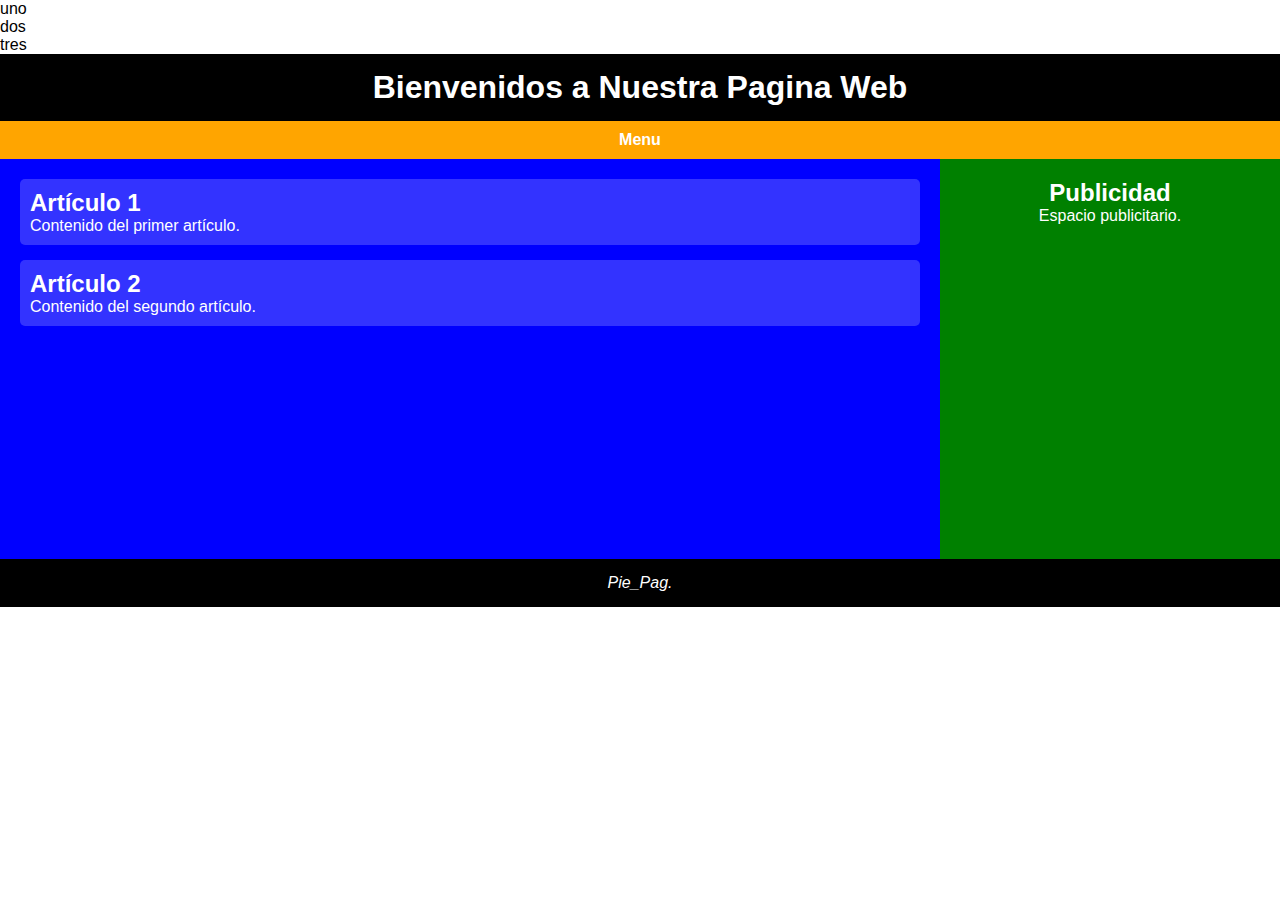
<file: index.html>
<!DOCTYPE html>
<html lang="es">
<head>
  <meta charset="UTF-8">
  <title>Mi Página Web</title>
  <link rel="stylesheet" href="style.css">
</head>
<body>
  <ol>
    <li>uno</li>
    <li>dos</li>
    <li>tres</li>
  </ol>

  <header>
    <h1>Bienvenidos a Nuestra Pagina Web</h1>
  </header>

  <nav>
    <ul>
      <li>Menu</li>
    </ul>
  </nav>

  <main>
    <section>
      <article>
        <h2>Artículo 1</h2>
        <p>Contenido del primer artículo.</p>
      </article>
      <article>
        <h2>Artículo 2</h2>
        <p>Contenido del segundo artículo.</p>
      </article>
    </section>

    <aside>
      <h2>Publicidad</h2>
      <p>Espacio publicitario.</p>
    </aside>
  </main>

  <footer>
    <p>Pie_Pag.</p>
  </footer>

</body>
</html>
</file>
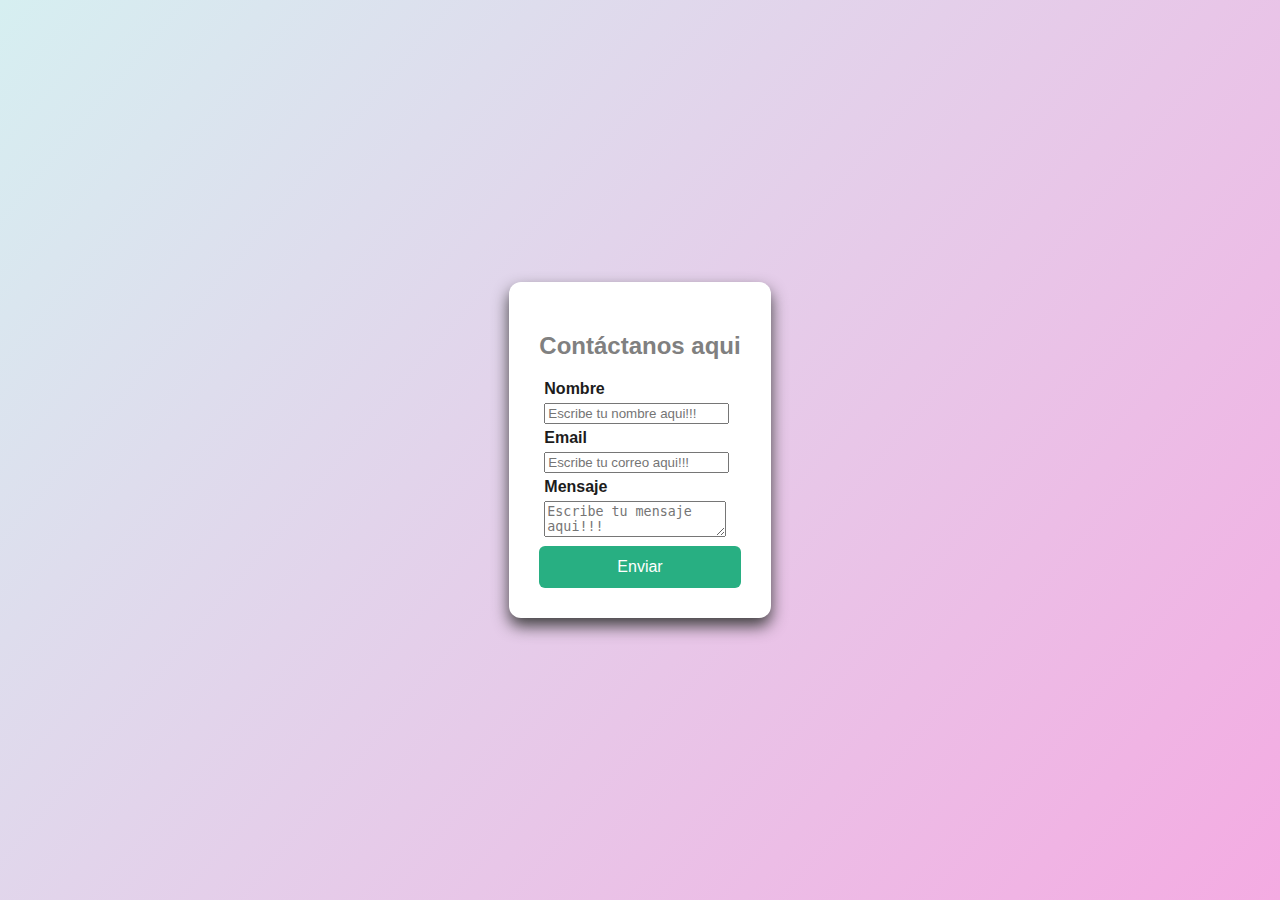
<file: formulario/index.html>
<!DOCTYPE html>
<html lang="en">
<head>
    <meta charset="UTF-8">
    <meta name="viewport" content="width=device-width, initial-scale=1.0">
    <link rel="stylesheet" href="style.css">
    <title>Formulario</title>
</head>
<body>
    <div id="container">
        <h2>Contáctanos <span id="texto">aqui</span></h2>
        
        <!--Etiqueta Form-->
        <form action="" method="get">
            <!--Nombre-->
            <div class="form-group" id="div3">
                <label for="inputName">Nombre</label>
                <input type="text" name="inputName" placeholder="Escribe tu nombre aqui!!! " required >
            </div>
            <!--Correo-->
            <div class="form-group" id="div1">
                <label for="inputEmail">Email</label>
                <input type="email" name="inputEmail" id="" placeholder="Escribe tu correo aqui!!!" required>
            </div>
            <!--mensaje-->
            <div class="form-group" id="div2">
                <label for="inputMensaje">Mensaje</label>
                <textarea name="inputMensaje" id="" placeholder="Escribe tu mensaje aqui!!!" required></textarea>
            </div>
            <button type="submit">Enviar</button>  
        </form>
        
    </div>
    
</body>
</html>
</file>
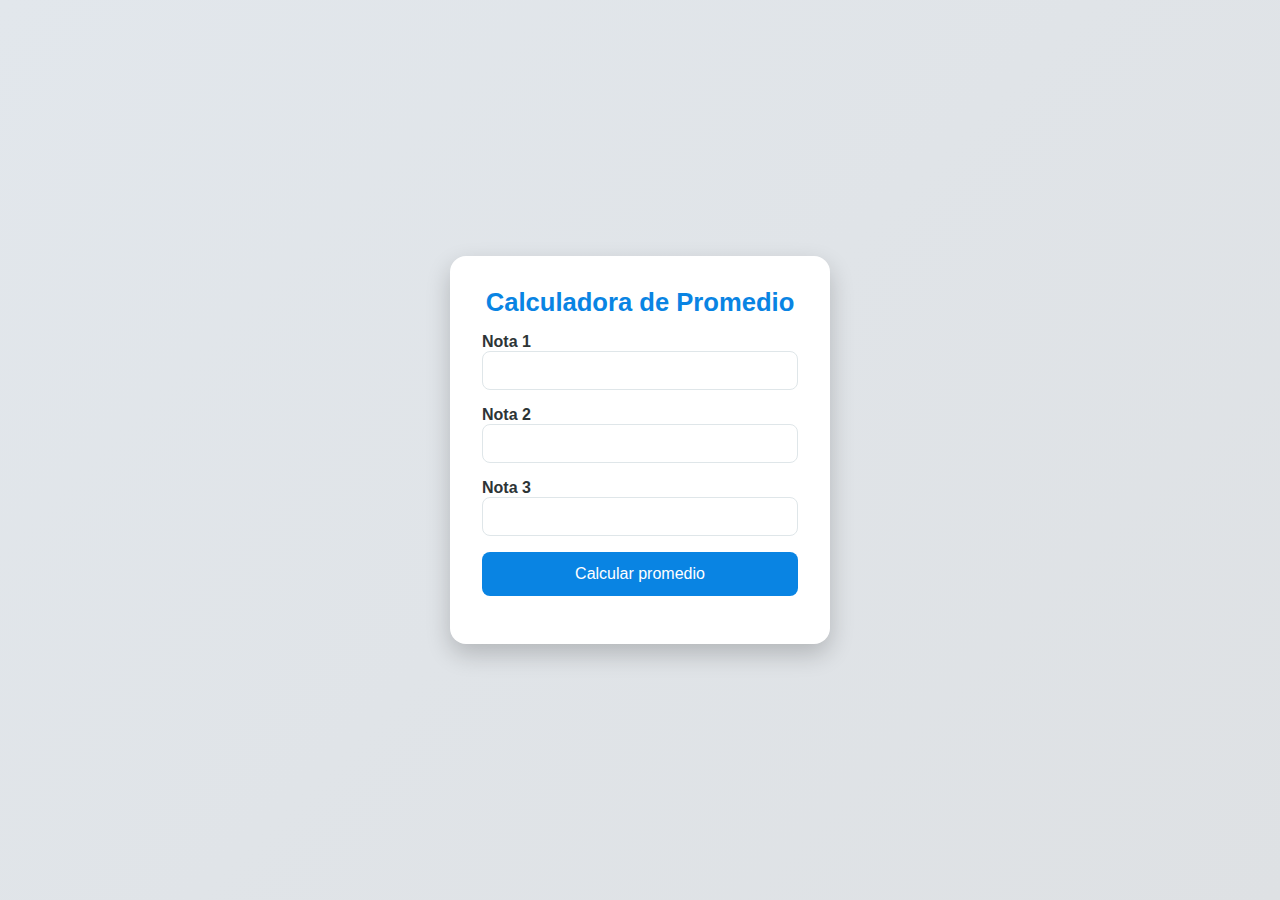
<file: formularioJs/index.html>
<!doctype html>
<html lang="es">
<head>
  <meta charset="utf-8" />
  <title>Promedio de Notas</title>
  <meta name="viewport" content="width=device-width, initial-scale=1" />
  <link rel="stylesheet" href="style.css">
</head>
<body>
   <div class="container">
    <h1>Calculadora de Promedio</h1>
    <form id="formNotas" novalidate>
      <label>
        Nota 1
        <input name="n1" type="number" step="0.1" min="0" max="5" required />
      </label>
      <label>
        Nota 2
        <input name="n2" type="number" step="0.1" min="0" max="5" required />
      </label>
      <label>
        Nota 3
        <input name="n3" type="number" step="0.1" min="0" max="5" required />
      </label>
      <button type="submit">Calcular promedio</button>
      <p id="msg" class="error"></p>
    </form>
    <div id="salida" class="resultado"></div>
  </div>
  <script src="procesamiento.js"></script>
</body>
</html>
</file>
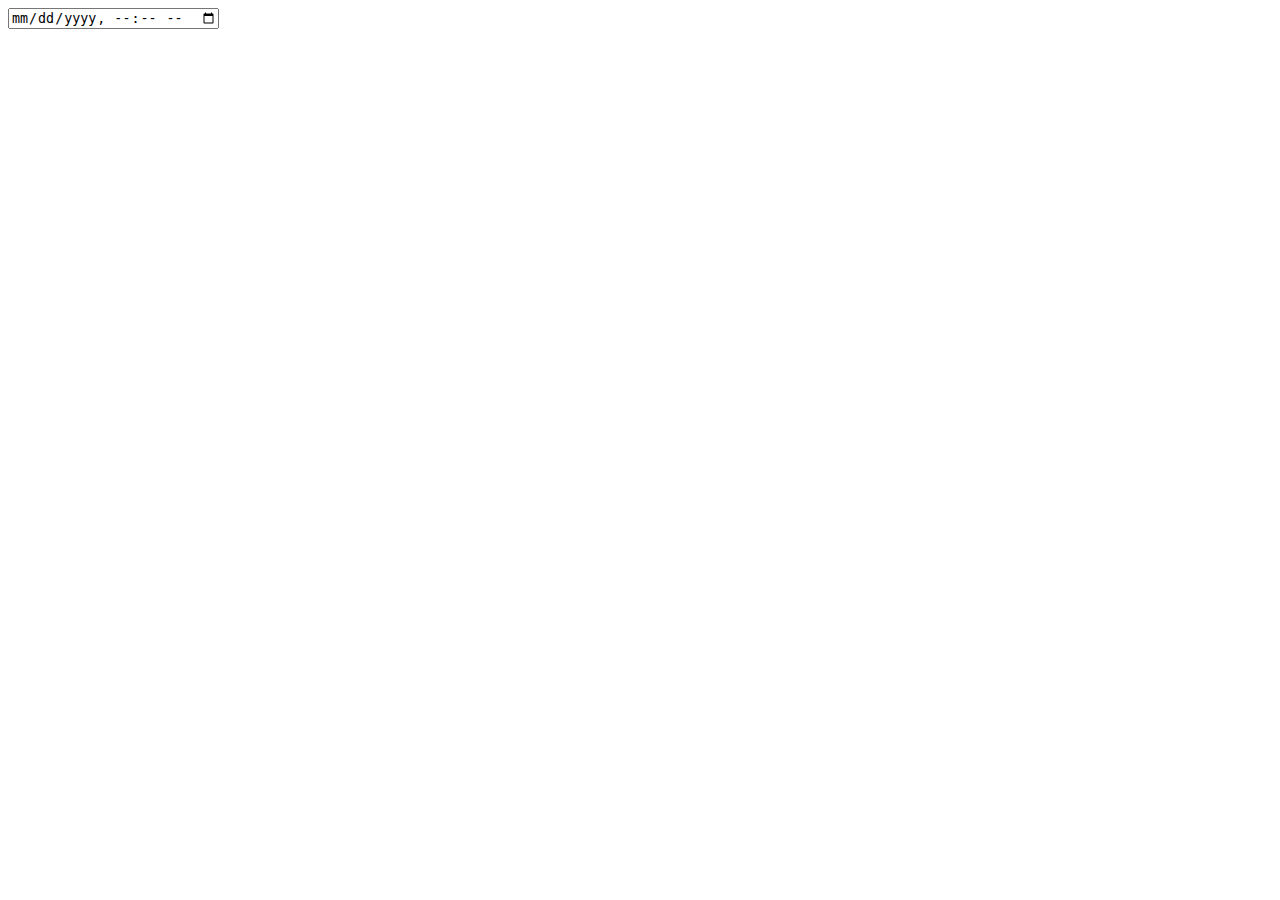
<file: funciones/index.html>
<!DOCTYPE html>
<html lang="en">
<head>
    <meta charset="UTF-8">
    <meta name="viewport" content="width=device-width, initial-scale=1.0">
    <title>Document</title>
</head>
<body>
    <script src="primo.js"></script>
    <input type="datetime-local">
</body>
</html>
</file>
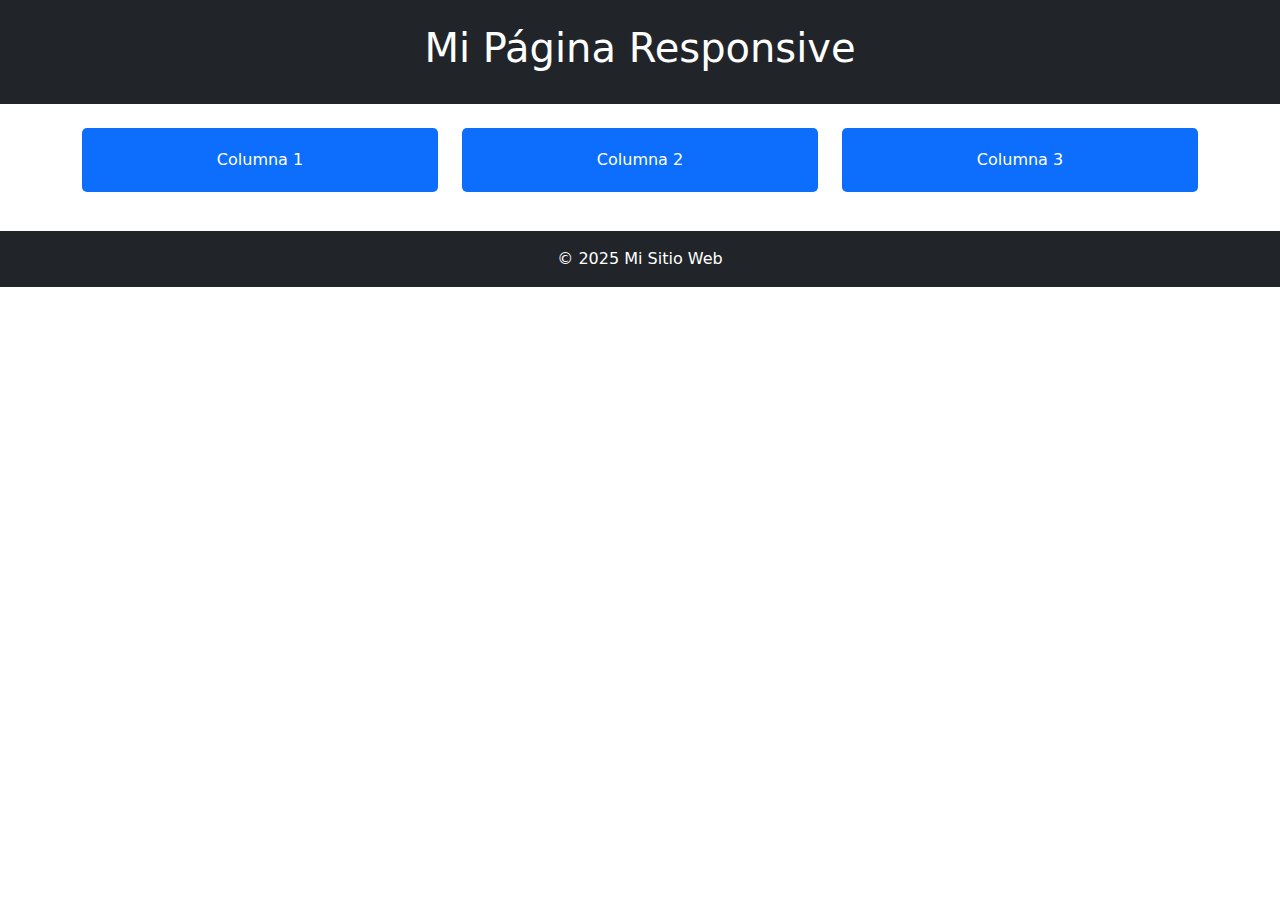
<file: responsive/ejemplo1/index.html>
<!DOCTYPE html>
<html lang="es">
<head>
  <meta charset="UTF-8" />
  <meta name="viewport" content="width=device-width, initial-scale=1.0" />
  <title>Página Responsive Bootstrap</title>
  <link rel="stylesheet" href="style.css">
  <link href="https://cdn.jsdelivr.net/npm/bootstrap@5.3.3/dist/css/bootstrap.min.css" rel="stylesheet">
</head>
<body>

  <header class="bg-dark text-white text-center p-4 mb-4">
    <h1>Mi Página Responsive</h1>
  </header>

  <div class="container">
    <div class="row">
      <div class="col-sm-12 col-md-6 col-lg-4">
        <div class="box">Columna 1</div>
      </div>
      <div class="col-sm-12 col-md-6 col-lg-4">
        <div class="box">Columna 2</div>
      </div>
      <div class="col-sm-12 col-md-6 col-lg-4">
        <div class="box">Columna 3</div>
      </div>
    </div>
  </div>

  <footer class="bg-dark text-white text-center p-3 mt-4">
    © 2025 Mi Sitio Web
  </footer>

  <script src="https://cdn.jsdelivr.net/npm/bootstrap@5.3.3/dist/js/bootstrap.bundle.min.js"></script>
</body>
</html>
</file>
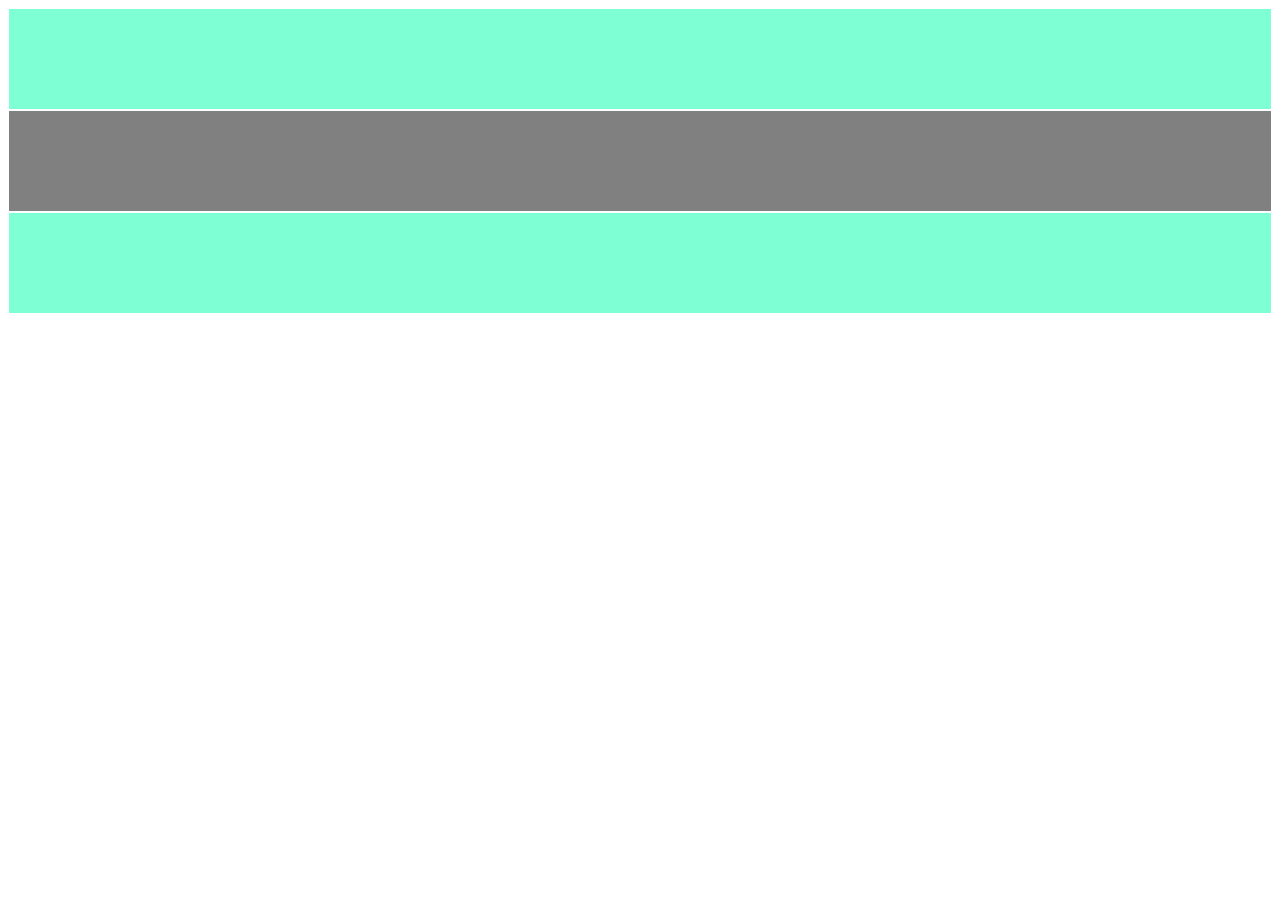
<file: responsive/practica/index.html>
<!doctype html>
<html lang="en">
  <head>
    <meta charset="utf-8">
    <meta name="viewport" content="width=device-width, initial-scale=1">
    <title>Bootstrap demo</title>
    <link href="https://cdn.jsdelivr.net/npm/bootstrap@5.3.7/dist/css/bootstrap.min.css" rel="stylesheet" integrity="sha384-LN+7fdVzj6u52u30Kp6M/trliBMCMKTyK833zpbD+pXdCLuTusPj697FH4R/5mcr" crossorigin="anonymous">
  </head>
  <body>
    
    <div class="container">
        <div class="row">
            <div class="col-sm-12 col-md-6 col-lg-4 " style="background-color: aquamarine; height: 100px; border: 1px solid white;">

            </div>
            <div class="col-sm-12  col-md-6 col-lg-4 " style="background-color: grey; height: 100px; border: 1px solid white;">

            </div>
            <div class="col-sm-12  col-md-6 col-lg-4 " style="background-color: aquamarine; height: 100px; border: 1px solid white;">

            </div>
        </div>
    </div>

    <script src="https://cdn.jsdelivr.net/npm/bootstrap@5.3.7/dist/js/bootstrap.bundle.min.js" integrity="sha384-ndDqU0Gzau9qJ1lfW4pNLlhNTkCfHzAVBReH9diLvGRem5+R9g2FzA8ZGN954O5Q" crossorigin="anonymous"></script>
  </body>
</html>
</file>
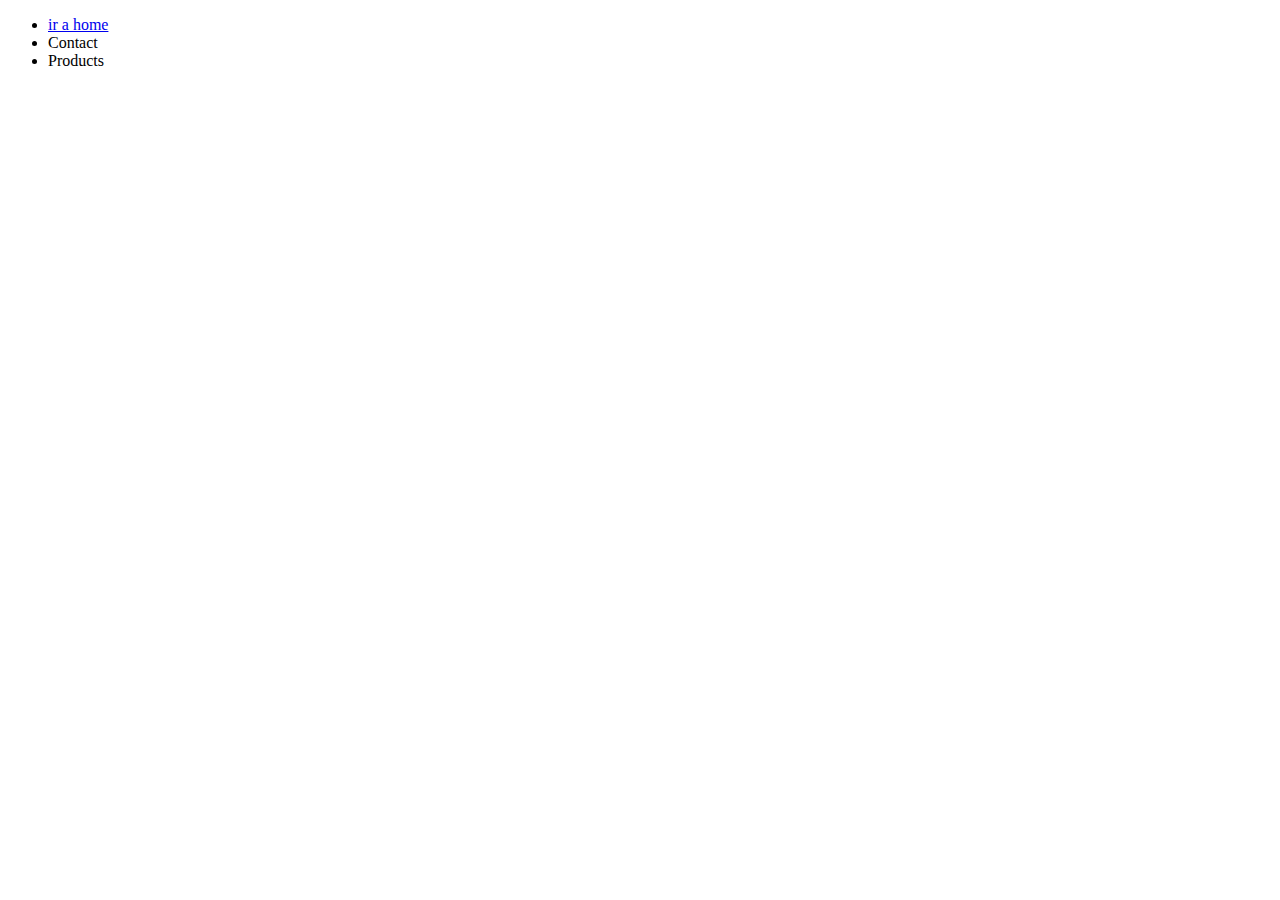
<file: home.html>
<!DOCTYPE html>
<html lang="en">
<head>
    <meta charset="UTF-8">
    <meta name="viewport" content="width=device-width, initial-scale=1.0">
    <title>Document</title>
</head>
<body>
    <nav>
        <ul>
            <li><a href="#">ir a home</a></li>
            <li>Contact</li>
            <li>Products</li>
        </ul>
    </nav>
    
</body>
</html>
</file>
<file: formulario/style.css>
body{
    font-family: 'Segoe UI', Tahoma, Geneva, Verdana, sans-serif;
    background: linear-gradient(130deg, rgb(214, 239, 241), rgb(244, 171, 226));
    margin:0px;
    padding: 0px;
    display: flex;
    justify-content: center;
    align-items: center;
    height: 100vh;
}
#container{
    background-color: white;
    padding: 30px;
    border-radius: 12px;
    box-shadow:0 8px 16px rgb(63, 63, 63);
    max-width: 600px;
}
h2{
    color: gray;
    margin-bottom: 20px;
}
.form-group{
    margin:5px;
}
label{
    display: block;
    margin-bottom: 5px;
    font-weight: 600;
    color: rgb(28, 28, 28);
}
button{
    width: 100%;
    padding: 12px;
    background-color: rgb(40, 175, 130);
    color: white;
    border: none;
    border-radius: 6px;
    font-size: 16px;
    cursor: pointer;
    
}
</file>
<file: formularioJs/style.css>
* { box-sizing: border-box; margin: 0; padding: 0; }

    body {
      font-family: 'Segoe UI', Roboto, sans-serif;
      background: linear-gradient(135deg, #e2e7ec, #dee1e4);
      color: #2d3436;
      display: flex;
      justify-content: center;
      align-items: center;
      height: 100vh;
    }

    .container {
      background: #fff;
      padding: 2rem;
      border-radius: 1rem;
      box-shadow: 0 10px 25px rgba(0, 0, 0, 0.2);
      max-width: 380px;
      width: 100%;
      text-align: center;
    }

    h1 {
      color: #0984e3;
      margin-bottom: 1rem;
      font-size: 1.6rem;
    }

    form {
      display: grid;
      gap: 1rem;
      margin-top: 1rem;
    }

    label {
      font-weight: 600;
      display: flex;
      flex-direction: column;
      text-align: left;
      color: #2d3436;
    }

    input[type="number"] {
      padding: 0.6rem;
      border: 1px solid #dfe6e9;
      border-radius: 0.5rem;
      font-size: 1rem;
      outline: none;
      transition: border 0.3s;
    }

    input[type="number"]:focus {
      border: 1px solid #0984e3;
      box-shadow: 0 0 5px rgba(9, 132, 227, 0.5);
    }

    button {
      background: #0984e3;
      color: white;
      border: none;
      padding: 0.8rem;
      border-radius: 0.5rem;
      font-size: 1rem;
      cursor: pointer;
      transition: background 0.3s;
    }

    button:hover {
      background: #74b9ff;
    }

    .error {
      color: #d63031;
      font-size: 0.9rem;
      text-align: center;
    }

    .resultado {
      margin-top: 1rem;
      padding: 1rem;
      border-radius: 0.5rem;
      font-weight: bold;
      background: #dfe6e9;
      color: #2d3436;
      font-size: 1.1rem;
      display: none;
    }

    .resultado.ok {
      background: #d0f8ce;
      color: #2d572c;
    }

    .resultado.fail {
      background: #ffe0e0;
      color: #b00020;
    }
</file>
<file: responsive/ejemplo1/style.css>
.box {
      background-color: #0d6efd;
      color: white;
      padding: 20px;
      margin-bottom: 15px;
      text-align: center;
      border-radius: 5px;
    }
</file>
<file: style.css>
/* Reset básico para márgenes y paddings */
* {
  margin: 0;
  padding: 0;
  box-sizing: border-box;
}

body {
  font-family: Arial, sans-serif;
}

/* HEADER */
header {
  background-color: black;
  color: white;
  text-align: center;
  padding: 15px;
}

/* NAV */
nav {
  background-color: orange;
  color: white;
  text-align: center;
  padding: 10px;
  font-weight: bold;
}

/* MAIN LAYOUT */
main {
  display: flex;
  flex-direction: row;
  min-height: 400px;
}

/* SECTION - CONTENIDO */
section {
  flex: 3;
  background-color: blue;
  color: white;
  padding: 20px;
}

section article {
  background-color: rgba(255, 255, 255, 0.2);
  margin-bottom: 15px;
  padding: 10px;
  border-radius: 5px;
}

/* ASIDE - PUBLICIDAD */
aside {
  flex: 1;
  background-color: green;
  color: white;
  padding: 20px;
  text-align: center;
}

/* FOOTER */
footer {
  background-color: black;
  color: white;
  text-align: center;
  padding: 15px;
  font-style: italic;
}
</file>
